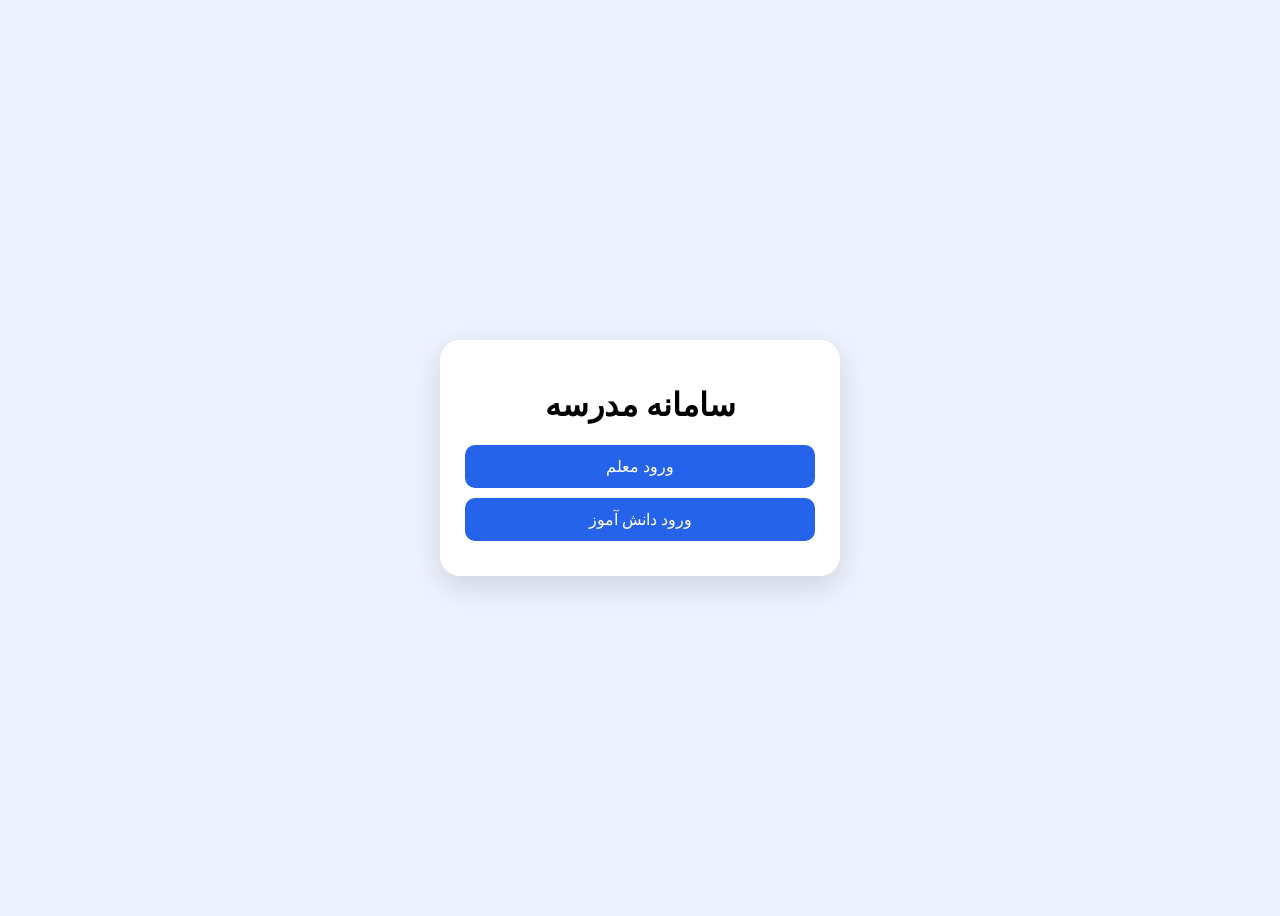
<file: index.html>
<!DOCTYPE html><html lang="fa" dir="rtl"><head><meta charset="UTF-8"><meta name="viewport" content="width=device-width, initial-scale=1.0"><title>سامانه مدرسه</title><link rel="stylesheet" href="style.css"></head><body><div class="box"><h1>سامانه مدرسه</h1><a href="teacher.html">ورود معلم</a><a href="student.html">ورود دانش آموز</a></div></body></html>
</file>
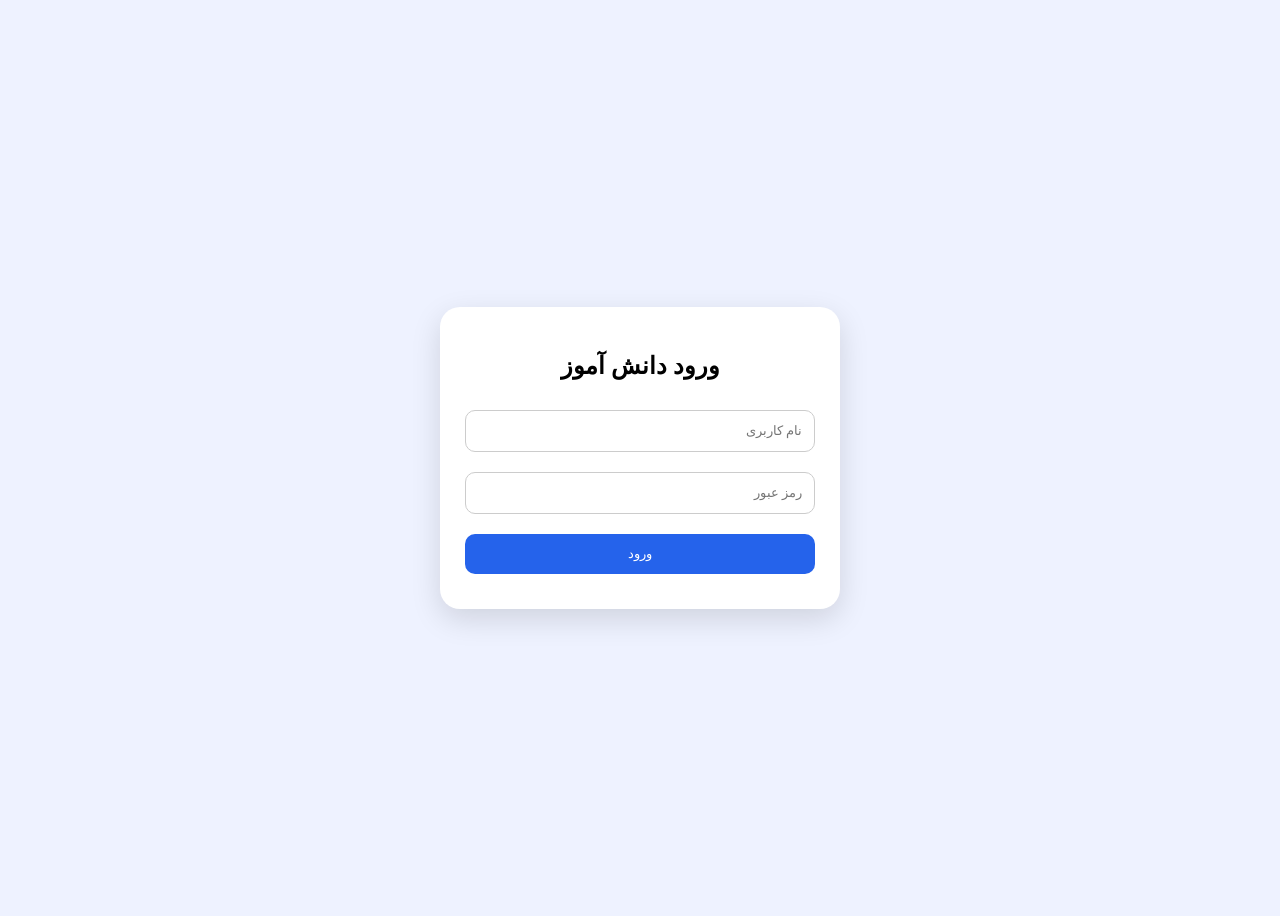
<file: student.html>
<!DOCTYPE html><html lang="fa" dir="rtl"><head><meta charset="UTF-8"><meta name="viewport" content="width=device-width,initial-scale=1.0"><title>پنل دانش آموز</title><link rel="stylesheet" href="style.css"></head><body><div class="box"><h2>ورود دانش آموز</h2><input id="sUser" placeholder="نام کاربری"><input id="sPass" type="password" placeholder="رمز عبور"><button onclick="studentLogin()">ورود</button><div id="studentPanel" class="hidden"><h2>داشبورد دانش آموز</h2><p id="showScore"></p></div></div><script src="script.js"></script></body></html>
</file>
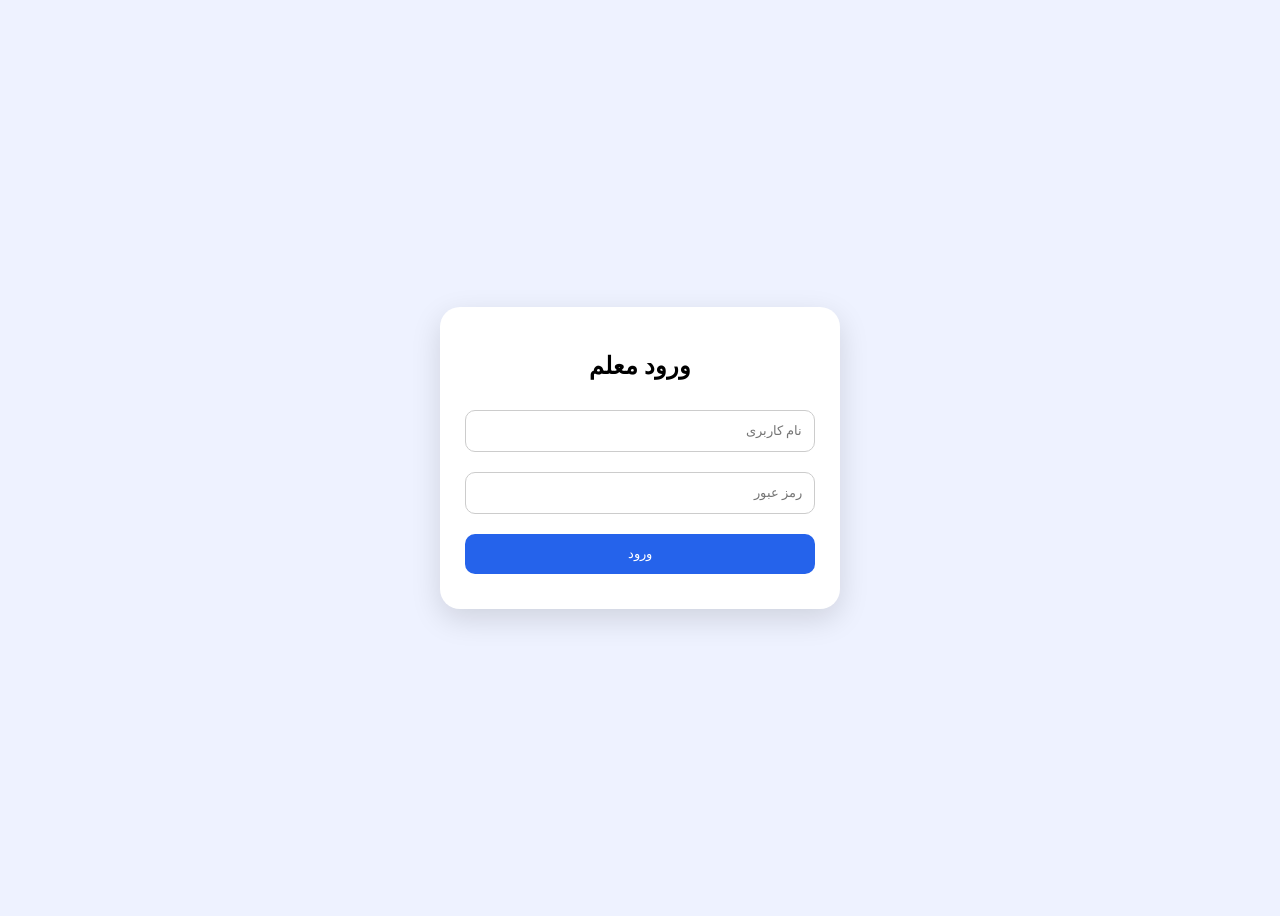
<file: teacher.html>
<!DOCTYPE html><html lang="fa" dir="rtl"><head><meta charset="UTF-8"><meta name="viewport" content="width=device-width,initial-scale=1.0"><title>پنل معلم</title><link rel="stylesheet" href="style.css"></head><body><div class="box"><h2>ورود معلم</h2><input id="tUser" placeholder="نام کاربری"><input id="tPass" type="password" placeholder="رمز عبور"><button onclick="teacherLogin()">ورود</button><div id="teacherPanel" class="hidden"><h2>داشبورد معلم</h2><input id="studentName" placeholder="نام دانش آموز"><input id="score" placeholder="نمره"><button onclick="saveScore()">ثبت نمره</button><p id="msg"></p></div></div><script src="script.js"></script></body></html>
</file>
<file: style.css>
*{box-sizing:border-box;font-family:tahoma}body{min-height:100vh;display:flex;justify-content:center;align-items:center;background:#eef2ff}.box{background:white;width:90%;max-width:400px;padding:25px;border-radius:20px;box-shadow:0 10px 30px #0002;text-align:center}input{width:100%;padding:12px;margin:10px 0;border-radius:10px;border:1px solid #ccc}button,a{display:block;width:100%;padding:12px;margin:10px 0;border:0;border-radius:10px;background:#2563eb;color:white;text-decoration:none;cursor:pointer}.hidden{display:none}@media(max-width:600px){.box{width:95%}}
</file>
